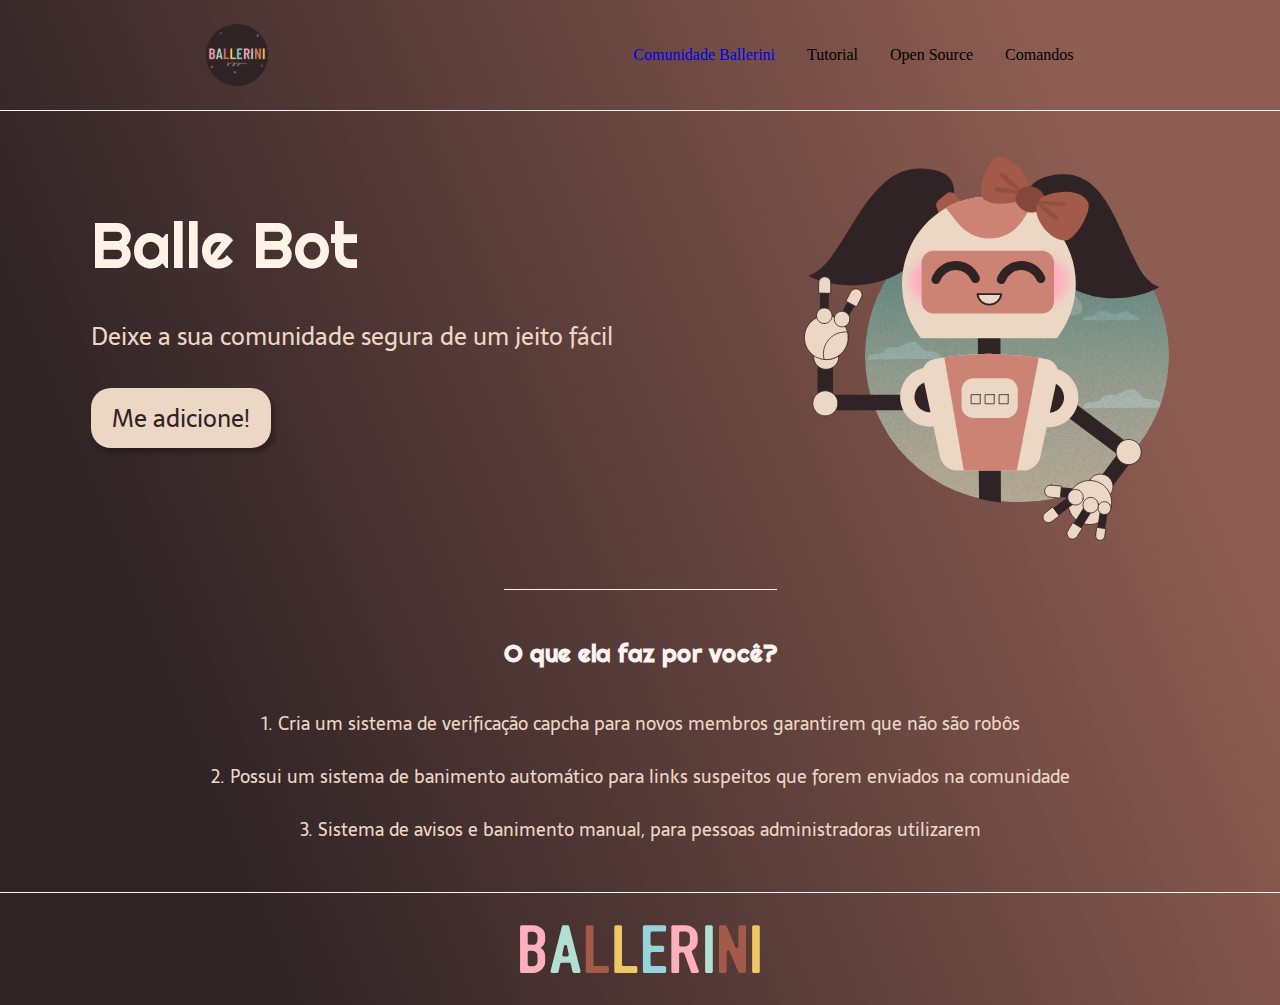
<file: LandingPage/index.html>
<!DOCTYPE html>
<html lang="pt-BR">
<head>
    <meta charset="UTF-8">
    <meta http-equiv="X-UA-Compatible" content="IE=edge">
    <meta name="viewport" content="width=device-width, initial-scale=1.0">
    <meta name="description" content="Bot que irá organizar sua comunidade no Discord">
    <link rel="stylesheet" type="text/css" href="style.css">
    <title>Balle Bot - Modere a sua comunidade Discord</title>
</head>
<body>
    <header class="cabeçalho">
        <img  class="cabeçalho-imagem" src="logo.svg" alt="Logo">
         <nav class="cabeçalho-menu">
            <a class="cabeçalho-menu-item" href="https://discord.gg/wagxzStdcR">Comunidade Ballerini</a>
            <a class="cabeçalho-menu-item">Tutorial</a>
            <a class="cabeçalho-menu-item">Open Source</a>
            <a class="cabeçalho-menu-item">Comandos</a>
         </nav>
    </header>

    <main class="conteudo">
        <section class="conteudo-principal">
            <div class="conteudo-principal-escrito">
                <h1 class="conteudo-principal-escrito-titulo">Balle Bot</h1>
                <h2 class="conteudo-principal-escrito-subtitulo">Deixe a sua comunidade segura de um jeito fácil</h2>
                <button class="conteudo-principal-escrito-botao">Me adicione!</button>
            </div>
            <img class="conteudo-principal-imagem" src="balle-robo.svg" alt="BalleBot">

        </section>

        <section class="conteudo-secundario">
            <h3 class="conteudo-secundario-titulo"><strong>O que ela faz por você?</strong></h3>
            <p class="conteudo-secundario-paragrafo">1. Cria um <strong>sistema de verificação capcha</strong> para novos membros garantirem que não são robôs</p>
            <p class="conteudo-secundario-paragrafo">2. Possui um <strong>sistema de banimento automático</strong> para links suspeitos que forem enviados na comunidade</p>
            <p class="conteudo-secundario-paragrafo">3. <strong>Sistema de avisos e banimento manual</strong>, para pessoas administradoras utilizarem</p>
        </section>

    </main>

    <footer class="rodape">
        <img class="rodape-imagem" src="BALLERINI.svg" alt="Ballerini_rodapé">
    </footer>

</body>
</html>
</file>
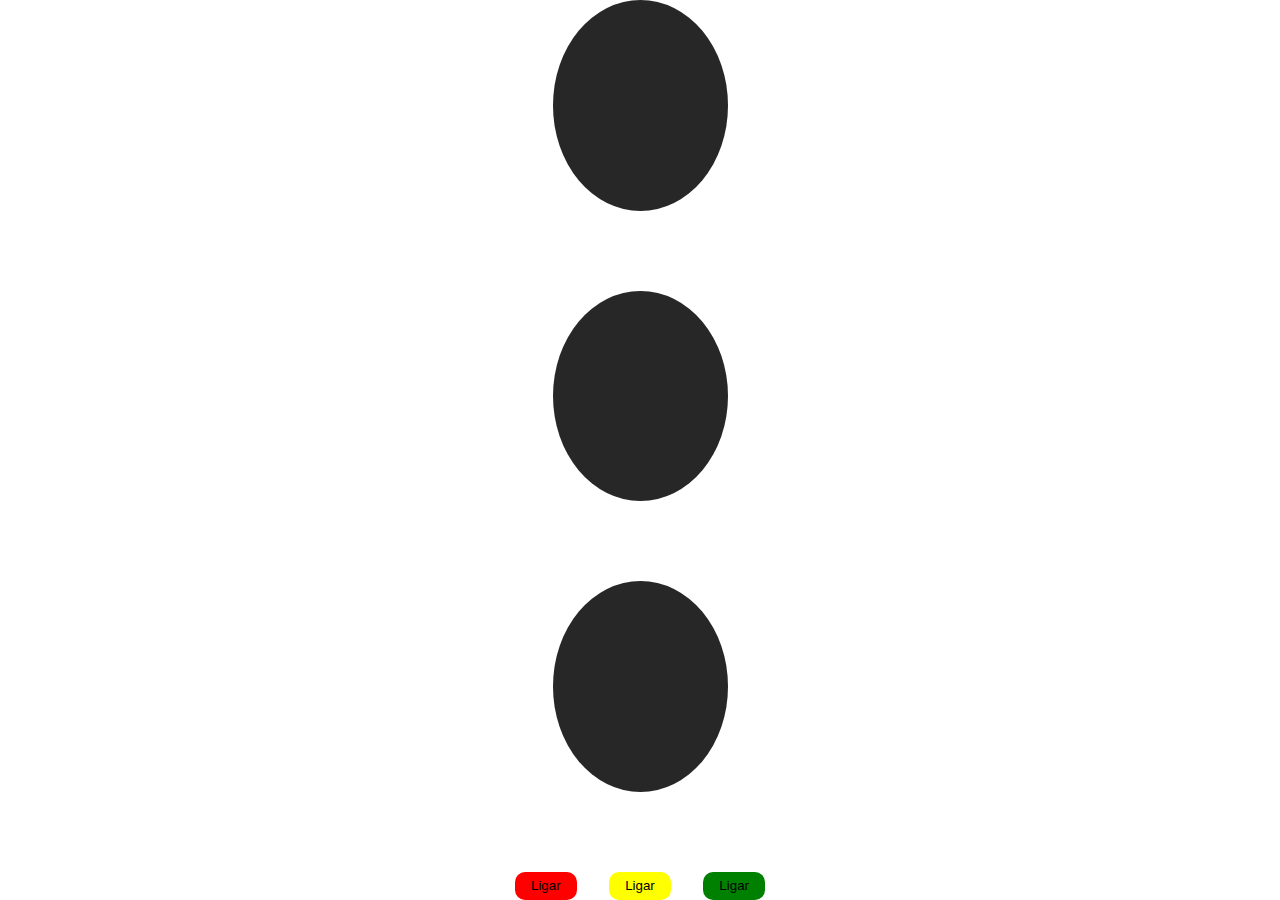
<file: Semafóro/index.html>
<!DOCTYPE html>
<html lang="pt-BR">
<head>
    <meta charset="UTF-8">
    <meta http-equiv="X-UA-Compatible" content="IE=edge">
    <meta name="viewport" content="width=device-width, initial-scale=1.0">
    <link rel="stylesheet" href="style.css">
    <title>Semáforo</title>
</head>
<body>
    <div class="container">
        <div class="semaforo">
        <div id="farolVermelho" class="luz "></div>
        <div id="farolAmarelo" class="luz"></div>
        <div id="farolVerde" class="luz"></div>
        <div class="botoes">
            <button id="btnVermelho" class="botao cor-vermelha">Ligar</button>
            <button id="btnAmarelo" class="botao cor-amarela">Ligar</button>
            <button id="btnVerde" class="botao cor-verde">Ligar</button>
        </div>
    </div>
  </div>
  <script>

    var farolVermelho = document.getElementById("farolVermelho")
    var farolAmarelo = document.getElementById("farolAmarelo")
    var farolVerde = document.getElementById("farolVerde")

    var btnVermelho = document.getElementById("btnVermelho")
    var btnAmarelo = document.getElementById("btnAmarelo")
    var btnVerde = document.getElementById("btnVerde")

    btnVermelho.addEventListener("click", function ligarFarol() {
        farolVermelho.classList.toggle("cor-vermelha")
        farolAmarelo.classList.remove("cor-amarela")
        farolVerde.classList.remove("cor-verde")
      })
  
      btnAmarelo.addEventListener("click", function ligarFarol() {
        farolVermelho.classList.remove("cor-vermelha")
        farolAmarelo.classList.toggle("cor-amarela")
        farolVerde.classList.remove("cor-verde")
      })
  
      btnVerde.addEventListener("click", function ligarFarol() {
        farolVermelho.classList.remove("cor-vermelha")
        farolAmarelo.classList.remove("cor-amarela")
        farolVerde.classList.toggle("cor-verde")
      })
      
  </script>
</body>
</html>
</file>
<file: LandingPage/style.css>
@import url('https://fonts.googleapis.com/css2?family=Righteous&family=Sarala:wght@400;700&display=swap');

* {
    margin: 0;
    padding: 0;
    box-sizing: border-box;
    text-decoration: none;
}

body {
    font-size: 100%;
    background: linear-gradient(68.15deg, #2F2325 16.62%, #8E5D52 85.61%);
}
.cabeçalho {
    display: flex;
    flex-direction: row;
    align-items: center;
    justify-content: space-around;
    padding: 24px;
}
.cabecalho-imagem {
    height: 72px;
  }
  
.cabeçalho-menu {
    display: flex;
    gap: 32px;
  }
  
.cabecalho-menu-item {
    font-family: 'Sarala', sans-serif;
    color: #FFF2E7;
    font-weight: 400;
    font-size: 18px
  }
  
.conteudo {
    margin-bottom: 48px;
    border-top: 0.4px solid #FFF2E7;
  }
  
.conteudo-principal {
    display: flex;
    flex-direction: row;
    align-items: center;
    justify-content: space-around;
  }
  
.conteudo-principal-escrito {
    display: flex;
    flex-direction: column;
    gap: 32px;
  }
  
.conteudo-principal-escrito-titulo {
    font-family: 'Righteous', cursive;
    font-weight: 400;
    font-size: 64px;
    color: #FFF2E7;
  }
  
.conteudo-principal-escrito-subtitulo {
    font-family: 'Sarala', sans-serif;
    font-weight: 400;
    font-size: 24px;
    color: #ECD6C4;
  }
  
.conteudo-principal-escrito-botao {
    background-color: #ECD6C4;
    width: 180px;
    height: 60px;
    border: none;
    box-shadow: 4px 5px 4px rgba(0, 0, 0, 0.25);
    border-radius: 20px;
    font-family: 'Sarala', sans-serif;
    font-weight: 400;
    font-size: 24px;
    color: #2F2325;
  }
  
.conteudo-principal-escrito-botao:hover {
    background-color: rgba(236, 214, 196, 0.53);
  }
  
.conteudo-principal-imagem {
    height: 430px;
  }
  
.conteudo-secundario {
    display: flex;
    flex-direction: column;
    align-items: center;
    gap: 24px;
    margin-top: 48px;
  }
  
.conteudo-secundario-titulo {
    border-top: 0.4px solid #FFF2E7;
    padding-top: 48px;
    font-family: 'Righteous', cursive;
    font-weight: 400;
    font-size: 24px;
    color: #FFF2EF;
    margin-bottom: 16px;
  }
  
.conteudo-secundario-paragrafo {
    font-family: 'Sarala', sans-serif;
    font-weight: 300;
    font-size: 18px;
    color: #ECD6C4;
  }
  
.rodape {
      padding: 32px;
      border-top: 0.4px solid #FFF2E7;
  }
  
.rodape-imagem {
    height: 48px;
    display: block;
    margin: 0 auto;
  }
</file>
<file: Semafóro/style.css>
* {
    margin: 0;
    padding: 0;
}

.container {
    width: 100vw;
    height: 100vh;
    display: flex;
    align-items: center;
    justify-content: center;
    margin: 0;
    padding: 0;
}

.semaforo {
    width: 250px;
    height: 100%;
    display: flex;
    flex-direction: column;
    justify-content: space-evenly;
    align-items: center;
}

.luz {
    content: "";
    width: 70%;
    height: calc(100%/4);
    border-radius: 50%;
    margin-bottom: 5em;
    background-color: rgb(39, 39, 39);
}

.cor-vermelha {
    background-color: red;
  }
  
  .cor-verde {
    background-color: green;
  }
  
  .cor-amarela {
    background-color: yellow;
  }

.botoes {
    width: 100%;
    display: flex;
    justify-content: space-between;
    align-items: center;
}

.botao {
    border: none;
    padding: .5em 1.2em;
    border-radius: 10px;
    cursor: pointer;
  }
</file>
